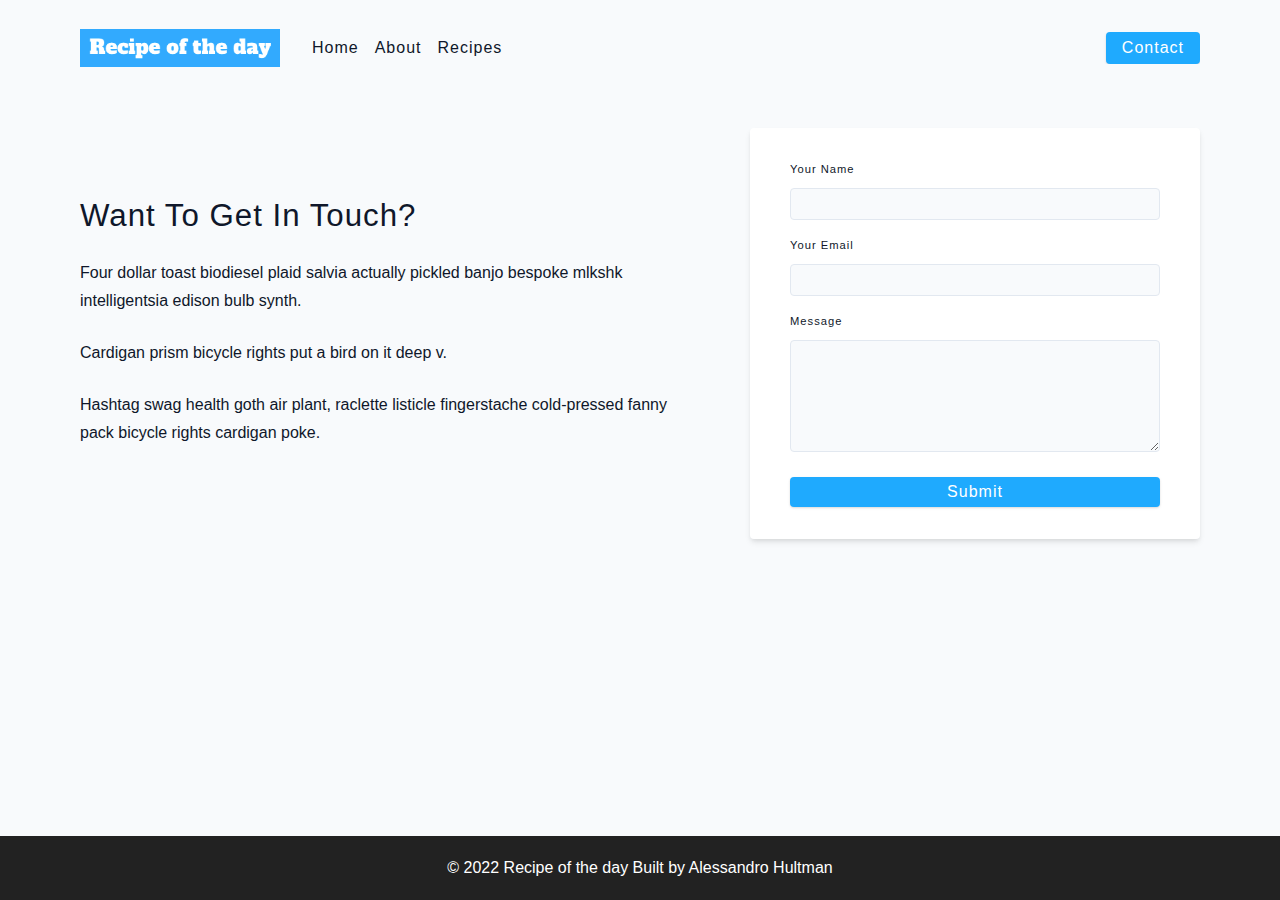
<file: assets/html/contact.html>
<!DOCTYPE html>
<html lang="en">

<head>
  <meta charset="UTF-8" />
  <meta http-equiv="X-UA-Compatible" content="IE=edge" />
  <meta name="viewport" content="width=device-width, initial-scale=1.0" />
  <title>Contact</title>
  <!-- favicon -->
  <link rel="shortcut icon" href="../images/favicon.ico" type="image/x-icon" />
  <!-- normalize -->
  <link rel="stylesheet" href="../styles/normalize.css" />
  <!-- font-awesome -->
  <link rel="stylesheet" href="https://cdnjs.cloudflare.com/ajax/libs/font-awesome/5.14.0/css/all.min.css" />
  <!-- main css -->
  <link rel="stylesheet" href="../styles/index.css" />
</head>

<body>
  <!-- nav -->
  <nav class="navbar">
    <div class="nav-center">
      <div class="nav-header">
        <a href="../../index.html" class="nav-logo">
          <img src="../images/logo.png" alt="recipe of the day" />
        </a>
        <button class="nav-btn btn">
          <i class="fas fa-align-justify"></i>
        </button>
      </div>
      <div class="nav-links">
        <a href="../../index.html" class="nav-link"> home </a>
        <a href="about.html" class="nav-link"> about </a>
        <a href="recipes.html" class="nav-link"> recipes </a>

        <div class="nav-link contact-link">
          <a href="contact.html" class="btn"> contact </a>
        </div>
      </div>
    </div>
  </nav>
  <!-- end of nav -->
  <main class="page">
    <section class="contact-container">
      <article class="contact-info">
        <h3>Want To Get In Touch?</h3>
        <!-- todo replace placeholder text -->
        <p>
          Four dollar toast biodiesel plaid salvia actually pickled banjo
          bespoke mlkshk intelligentsia edison bulb synth.
        </p>
        <p>Cardigan prism bicycle rights put a bird on it deep v.</p>
        <p>
          Hashtag swag health goth air plant, raclette listicle fingerstache
          cold-pressed fanny pack bicycle rights cardigan poke.
        </p>
      </article>
      <article>
        <form class="form contact-form">
          <div class="form-row">
            <label html="name" class="form-label">your name</label>
            <input type="text" name="name" id="name" class="form-input" />
          </div>
          <div class="form-row">
            <label html="email" class="form-label">your email</label>
            <input type="text" name="email" id="email" class="form-input" />
          </div>
          <div class="form-row">
            <label html="message" class="form-label">message</label>
            <textarea name="message" id="message" class="form-textarea"></textarea>
          </div>
          <button type="submit" class="btn btn-block">
            submit
          </button>
        </form>
      </article>
    </section>

  </main>
  <!-- footer -->
  <footer class="page-footer">
    <p> © 2022 Recipe of the day Built by Alessandro Hultman </p>
  </footer>
  <script src="../scripts/index.mjs" type="module"></script>
</body>

</html>
</file>
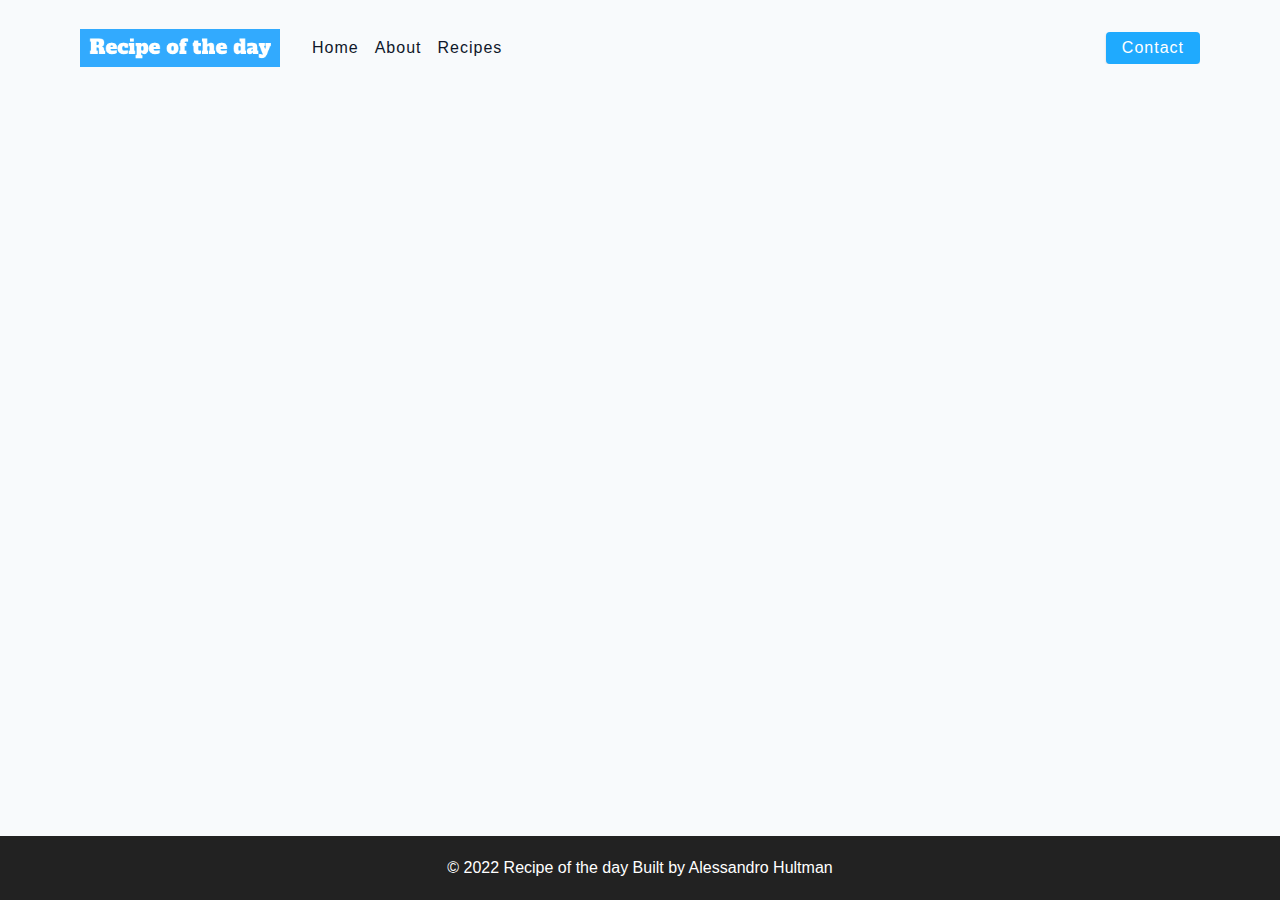
<file: assets/html/single-recipe.html>
<!DOCTYPE html>
<html lang="en">

  <head>
    <meta charset="UTF-8" />
    <meta http-equiv="X-UA-Compatible" content="IE=edge" />
    <meta name="viewport" content="width=device-width, initial-scale=1.0" />
    <title>Recipe</title>
    <!-- favicon -->
    <link rel="shortcut icon" href="../images/favicon.ico" type="image/x-icon" />
    <!-- normalize -->
    <link rel="stylesheet" href="../styles/normalize.css" />
    <!-- font-awesome -->
    <link rel="stylesheet" href="https://cdnjs.cloudflare.com/ajax/libs/font-awesome/5.14.0/css/all.min.css" />
    <!-- main css -->
    <link rel="stylesheet" href="../styles/index.css" />
  </head>

  <body>
    <!-- nav -->
    <nav class="navbar">
      <div class="nav-center">
        <div class="nav-header">
          <a href="../../index.html" class="nav-logo">
            <img src="../images/logo.png" alt="recipe of the day" />
          </a>
          <button class="nav-btn btn">
            <i class="fas fa-align-justify"></i>
          </button>
        </div>
        <div class="nav-links">
          <a href="../../index.html" class="nav-link"> home </a>
          <a href="about.html" class="nav-link"> about </a>
          <a href="recipes.html" class="nav-link"> recipes </a>

          <div class="nav-link contact-link">
            <a href="contact.html" class="btn"> contact </a>
          </div>
        </div>
      </div>
    </nav>
    <!-- end of nav -->
    <main class="page">
      <div class="recipe-page">
        <!-- recipe info -->
        <section class="recipe-hero" id="recipe-section"></section>
        <!-- recipe instructions  -->
        <section class="recipe-content">
          <article id="instructions"></article>
          <article class="second-column" id="ingredients"></article>
        </section>
      </div>
    </main>
    <!-- footer -->
    <footer class="page-footer">
      <p> © 2022 Recipe of the day Built by Alessandro Hultman </p>
    </footer>
    <script src="../scripts/recipe.js" type="module"></script>
  </body>

</html>
</file>
<file: assets/styles/index.css>
*,
::after,
::before {
  box-sizing: border-box;
}

/* fonts */
@import url('https://fonts.googleapis.com/css2?family=Roboto:wght@400;500;600&family=Montserrat&display=swap');
html {
  font-size: 100%;
}

:root {
  /* colors */
  --primary-100: #b5e5ff;
  --primary-200: #83d5ff;
  --primary-300: #52c4ff;
  --primary-400: #31b7ff;
  --primary-500: #1faafe;
  --primary-600: #209cee;
  --primary-700: #2088d9;
  --primary-800: #1d77c5;
  --primary-900: #1b57a2;

  /* grey */
  --grey-50: #f8fafc;
  --grey-100: #f1f5f9;
  --grey-200: #e2e8f0;
  --grey-300: #cbd5e1;
  --grey-400: #94a3b8;
  --grey-500: #64748b;
  --grey-600: #475569;
  --grey-700: #334155;
  --grey-800: #1e293b;
  --grey-900: #0f172a;

  /* rest of the colors */
  --black: #222;
  --white: #fff;
  --red-light: #f8d7da;
  --red-dark: #842029;
  --green-light: #d1e7dd;
  --green-dark: #0f5132;

  /* fonts  */
  --headingFont: 'Roboto', sans-serif;
  --bodyFont: 'Nunito', sans-serif;
  --smallText: 0.7em;

  /* rest of the vars */
  --backgroundColor: var(--grey-50);
  --textColor: var(--grey-900);
  --borderRadius: 0.25rem;
  --letterSpacing: 1px;
  --transition: 0.3s ease-in-out all;
  --max-width: 1120px;
  --fixed-width: 600px;

  /* box shadow*/
  --shadow-1: 0 1px 3px 0 rgba(0, 0, 0, 0.1), 0 1px 2px 0 rgba(0, 0, 0, 0.06);
  --shadow-2: 0 4px 6px -1px rgba(0, 0, 0, 0.1),
    0 2px 4px -1px rgba(0, 0, 0, 0.06);
  --shadow-3: 0 10px 15px -3px rgba(0, 0, 0, 0.1),
    0 4px 6px -2px rgba(0, 0, 0, 0.05);
  --shadow-4: 0 20px 25px -5px rgba(0, 0, 0, 0.1),
    0 10px 10px -5px rgba(0, 0, 0, 0.04);
}

body {
  background: var(--backgroundColor);
  font-family: var(--bodyFont);
  font-weight: 400;
  line-height: 1.75;
  color: var(--textColor);
}

p {
  margin-top: 0;
  margin-bottom: 1.5rem;
  max-width: 40em;
}

h1,
h2,
h3,
h4,
h5 {
  margin: 0;
  margin-bottom: 1.38rem;
  font-family: var(--headingFont);
  font-weight: 400;
  line-height: 1.3;
  text-transform: capitalize;
  letter-spacing: var(--letterSpacing);
}

h1 {
  margin-top: 0;
  font-size: 3.052rem;
}

h2 {
  font-size: 2.441rem;
}

h3 {
  font-size: 1.953rem;
}

h4 {
  font-size: 1.563rem;
}

h5 {
  font-size: 1.25rem;
}

small,
.text-small {
  font-size: var(--smallText);
}

a {
  text-decoration: none;
}
ul {
  list-style-type: none;
  padding: 0;
}

.img {
  width: 100%;
  display: block;
  object-fit: cover;
}

/* buttons */
.btn {
  cursor: pointer;
  color: var(--white);
  background: var(--primary-500);
  border: transparent;
  border-radius: var(--borderRadius);
  letter-spacing: var(--letterSpacing);
  padding: 0.375rem 0.75rem;
  box-shadow: var(--shadow-1);
  transition: var(--transtion);
  text-transform: capitalize;
  display: inline-block;
}
.btn:hover {
  background: var(--primary-700);
  box-shadow: var(--shadow-3);
}
.btn-hipster {
  color: var(--primary-500);
  background: var(--primary-200);
}
.btn-hipster:hover {
  color: var(--primary-200);
  background: var(--primary-700);
}
.btn-block {
  width: 100%;
}

/* alerts */
.alert {
  padding: 0.375rem 0.75rem;
  margin-bottom: 1rem;
  border-color: transparent;
  border-radius: var(--borderRadius);
}

.alert-danger {
  color: var(--red-dark);
  background: var(--red-light);
}
.alert-success {
  color: var(--green-dark);
  background: var(--green-light);
}

/* form */
.form {
  width: 90vw;
  max-width: var(--fixed-width);
  background: var(--white);
  border-radius: var(--borderRadius);
  box-shadow: var(--shadow-2);
  padding: 2rem 2.5rem;
  margin: 3rem auto;
}
.form-label {
  display: block;
  font-size: var(--smallText);
  margin-bottom: 0.5rem;
  text-transform: capitalize;
  letter-spacing: var(--letterSpacing);
}
.form-input,
.form-textarea {
  width: 100%;
  padding: 0.375rem 0.75rem;
  border-radius: var(--borderRadius);
  background: var(--backgroundColor);
  border: 1px solid var(--grey-200);
}

.form-row {
  margin-bottom: 1rem;
}

.form-textarea {
  height: 7rem;
}
::placeholder {
  font-family: inherit;
  color: var(--grey-400);
}
.form-alert {
  color: var(--red-dark);
  letter-spacing: var(--letterSpacing);
  text-transform: capitalize;
}

/* alert */
@keyframes spinner {
  to {
    transform: rotate(360deg);
  }
}

.loading {
  width: 6rem;
  height: 6rem;
  border: 5px solid var(--grey-400);
  border-radius: 50%;
  border-top-color: var(--primary-500);
  animation: spinner 0.6s linear infinite;
}
.loading {
  margin: 0 auto;
}

/* title */
.title {
  text-align: center;
}

.title-underline {
  background: var(--primary-500);
  width: 7rem;
  height: 0.25rem;
  margin: 0 auto;
  margin-top: -1rem;
}

/*
=============== 
Navbar
===============
*/

.navbar {
  display: flex;
  align-items: center;
  justify-content: center;
}
.nav-center {
  width: 90vw;
  max-width: var(--max-width);
}
.nav-header {
  height: 6rem;
  display: flex;
  justify-content: space-between;
  align-items: center;
}
.nav-header img {
  width: 200px;
}
.nav-logo {
  display: flex;
  align-items: flex-end;
}

.nav-btn {
  padding: 0.15rem 0.75rem;
}
.nav-btn i {
  font-size: 1.25rem;
}
.nav-links {
  height: 0;
  overflow: hidden;
  display: flex;
  flex-direction: column;
  transition: var(--transition);
}
.show-links {
  height: 23.9375rem;
}

.nav-link {
  display: block;
  text-align: center;
  font-size: 1.25rem;
  text-transform: capitalize;
  color: var(--grey-900);
  letter-spacing: var(--letterSpacing);
  padding: 1rem 0;
  border-top: 1px solid var(--grey-500);
  transition: var(--transition);
}
.nav-link:hover {
  color: var(--primary-500);
}

.contact-link a {
  padding: 0.15rem 1rem;
}

@media screen and (min-width: 992px) {
  .navbar {
    height: 6rem;
  }
  .nav-center {
    display: flex;
    align-items: center;
  }
  .nav-header {
    padding: 0;
    margin-right: 2rem;
    height: auto;
  }

  .nav-btn {
    display: none;
  }
  .nav-links {
    height: auto !important;
    flex-direction: row;
    align-items: center;
    width: 100%;
  }
  .nav-link {
    padding: 0;
    border-top: none;
    margin-right: 1rem;
    font-size: 1rem;
  }
  .contact-link {
    margin-right: 0;
    margin-left: auto;
  }
}
/*
=============== 
Page
===============
*/

.page {
  width: 90vw;
  max-width: var(--max-width);
  margin: 0 auto;
}
.page {
  padding-top: 2rem;
  min-height: calc(100vh - (6rem + 4rem));
}
/*
=============== 
Footer
===============
*/

.page-footer {
  text-align: center;
  height: 4rem;
  display: flex;
  align-items: center;
  justify-content: center;
  background: var(--black);
  color: var(--white);
}
.page-footer h5 {
  margin-top: 0;
  margin-bottom: 0;
}
.page-footer p {
  margin-bottom: 0;
}
.page-footer .footer-logo,
.page-footer a {
  color: var(--white);
}
/*
=============== 
Hero
===============
*/

.hero {
  height: 40vh;
  position: relative;
  margin-bottom: 2rem;
  background: url('../images/main.jpg') center/cover no-repeat;
  border-radius: var(--borderRadius);
}
.hero-container {
  position: absolute;
  top: 0;
  left: 0;
  width: 100%;
  height: 100%;
  display: flex;
  align-items: center;
  justify-content: center;
  background: rgba(0, 0, 0, 0.4);
  border-radius: var(--borderRadius);
}
.hero-text {
  color: var(--white);
  text-align: center;
}

@media only screen and (min-width: 768px) {
  .hero-text h1 {
    font-size: 4rem;
    margin-bottom: 0;
  }
}

/*
=============== 
Recipes 
===============
*/

.recipes-container {
  display: grid;
  gap: 2rem 1rem;
}

.recipes-list {
  display: grid;
  gap: 2rem 1rem;
  padding-bottom: 3rem;
}
.tags-container {
  order: 1;
  display: flex;
  flex-direction: column;
  padding-bottom: 3rem;
  /* background: blue; */
}
.tags-container h4 {
  margin-bottom: 0.5rem;
  font-weight: 500;
}
.tags-list {
  display: grid;
  grid-template-columns: 1fr 1fr 1fr;
}
.tags-list a {
  text-transform: capitalize;
  display: block;
  color: var(--grey-500);
  transition: var(--transition);
}
.tags-list a:hover {
  color: var(--primary-500);
}
.recipe {
  display: block;
}
.recipe-img {
  height: 15rem;
  border-radius: var(--borderRadius);
  margin-bottom: 1rem;
}
.recipe h5 {
  margin-bottom: 0;
  margin-top: 0.25rem;
  line-height: 1;
  color: var(--grey-700);
}
.recipe p {
  margin-bottom: 0;
  line-height: 1;
  color: var(--grey-500);
  margin-top: 0.5rem;
  letter-spacing: var(--letterSpacing);
}
@media screen and (min-width: 576px) {
  .recipes-list {
    grid-template-columns: 1fr 1fr;
  }
  .recipe-img {
    height: 10rem;
  }
}

@media screen and (min-width: 992px) {
  .recipes-container {
    grid-template-columns: 200px 1fr;
    gap: 1rem;
  }
  .recipes-list {
    grid-template-columns: 1fr 1fr;
  }

  .recipe p {
    font-size: 0.85rem;
  }
  .tags-container {
    order: 0;
    /* background: blue; */
  }
  .tags-list {
    display: grid;
    grid-template-columns: 1fr;
  }
}

@media screen and (min-width: 1200px) {
  .recipe h5 {
    font-size: 1.15rem;
  }
  .recipes-list {
    grid-template-columns: 1fr 1fr 1fr;
  }
}
/*
=============== 
Error
===============
*/
.error-page {
  text-align: center;
  padding-top: 5rem;
}
.error-page h1 {
  font-size: 9rem;
}
/*
=============== 
About Page
===============
*/

.about-page h2 {
  text-transform: none;
  font-weight: bold;
}
.about-page {
  display: grid;
  gap: 2rem 4rem;
  padding-bottom: 3rem;
}
.about-img {
  border-radius: var(--borderRadius);
  height: 300px;
}

@media screen and (min-width: 992px) {
  .about-page {
    grid-template-columns: 1fr 1fr;
    grid-template-rows: 400px;
    align-items: center;
  }
  .about-img {
    height: 100%;
  }
}

.featured-title {
  text-align: center;
}
/*
=============== 
Contact Page
===============
*/
.contact-form {
  width: 100%;
  margin: 0;
}
.contact-container {
  display: grid;
  gap: 2rem 3rem;
  padding-bottom: 3rem;
}
@media screen and (min-width: 992px) {
  .contact-container {
    grid-template-columns: 1fr 450px;
    align-items: center;
  }
}

/*
=============== 
Tags Page
===============
*/

.tags-wrapper {
  display: grid;
  gap: 2rem;
  padding-bottom: 3rem;
}
.tag {
  background: var(--grey-500);
  border-radius: var(--borderRadius);
  text-align: center;
  color: var(--white);
  transition: var(--transition);
  padding: 0.75rem 0;
}
.tag:hover {
  background: var(--primary-500);
}
.tag h5,
.tag p {
  margin-bottom: 0;
}
.tag h5 {
  font-weight: 600;
}
@media screen and (min-width: 576px) {
  .tags-wrapper {
    grid-template-columns: 1fr 1fr;
  }
}
@media screen and (min-width: 992px) {
  .tags-wrapper {
    grid-template-columns: 1fr 1fr 1fr;
  }
}

/*
=============== 
Recipe Template
===============
*/

.recipe-hero {
  display: grid;
  gap: 3rem;
}

.recipe-hero-img {
  height: 300px;
  border-radius: var(--borderRadius);
}
.recipe-info p {
  color: var(--grey-600);
}
.recipe-icons {
  display: grid;
  grid-template-columns: repeat(3, 1fr);
  gap: 1rem;
  margin: 2rem 0;
  text-align: center;
}
.recipe-icons i {
  font-size: 1.5rem;
  color: var(--primary-500);
}
.recipe-icons h5,
.recipe-icons p {
  margin-bottom: 0;
  font-size: 0.85em;
}

.recipe-icons p {
  color: var(--grey-600);
}
.recipe-tags {
  display: flex;
  align-items: center;
  flex-wrap: wrap;
  font-size: 0.7em;
  font-weight: 600;
}
.recipe-tags a {
  background: var(--primary-500);
  border-radius: var(--borderRadius);
  color: var(--white);
  padding: 0.05rem 0.5rem;
  margin: 0 0.25rem;
  text-transform: capitalize;
}
@media screen and (min-width: 992px) {
  .recipe-hero {
    grid-template-columns: 4fr 5fr;
    align-items: center;
  }
}
.recipe-content {
  padding: 3rem 0;
  display: grid;
  gap: 2rem 5rem;
}
@media screen and (min-width: 992px) {
  .recipe-content {
    grid-template-columns: 2fr 1fr;
  }
}
.single-instruction header {
  display: grid;
  grid-template-columns: auto 1fr;
  gap: 1.5rem;
  align-items: center;
}
.single-instruction header p {
  text-transform: uppercase;
  font-weight: 600;
  color: var(--primary-500);
  margin-bottom: 0;
}
.single-instruction > p {
  color: var(--grey-700);
}

.single-instruction header div {
  height: 2px;
  background: var(--grey-300);
}

.second-column {
  display: grid;
  row-gap: 2rem;
}

.single-ingredient {
  border-bottom: 2px solid var(--grey-300);
  padding-bottom: 0.75rem;
  color: var(--grey-700);
}
.single-tool {
  border-bottom: 2px solid var(--grey-300);
  padding-bottom: 0.75rem;
  color: var(--primary-500);
  text-transform: capitalize;
}
</file>
